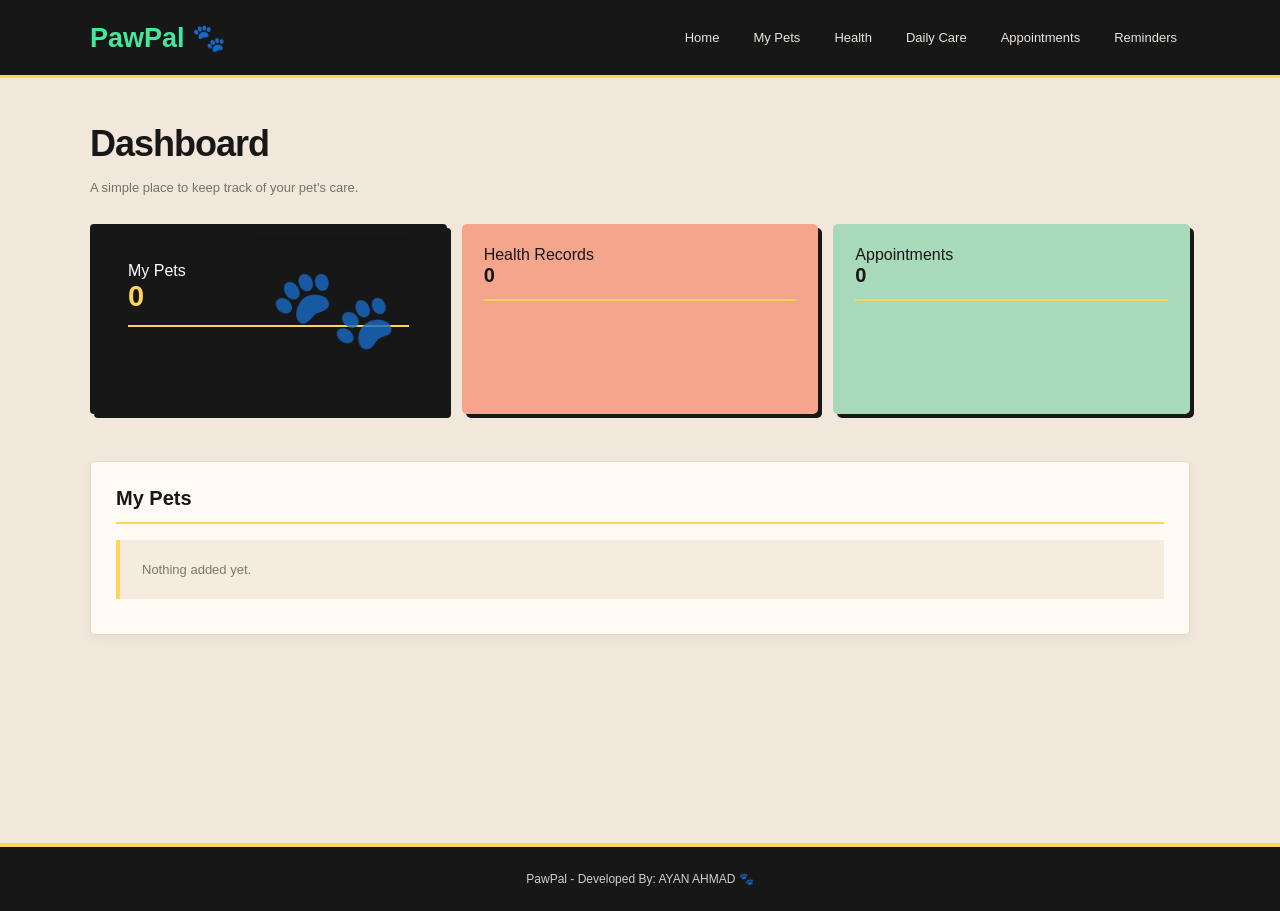
<file: index.html>
<!DOCTYPE html>
<html lang="en">
<head>
    <meta charset="UTF-8">
    <meta name="viewport" content="width=device-width, initial-scale=1.0">
    <title>Dashboard - PawPal</title>
    <link rel="stylesheet" href="style.css">
    <script src="scrist.js" defer></script>
</head>
<body data-page="dashboard">
    <header>
        <div class="header-content">
            <a class="logo" href="index.html">PawPal 🐾</a>
            <nav>
                <a href="index.html" data-nav="dashboard">Home</a>
                <a href="pets.html" data-nav="pets">My Pets</a>
                <a href="health.html" data-nav="health">Health</a>
                <a href="care.html" data-nav="care">Daily Care</a>
                <a href="appointments.html" data-nav="appointments">Appointments</a>
                <a href="reminders.html" data-nav="reminders">Reminders</a>
            </nav>
        </div>
    </header>

    <main>
        <h1>Dashboard</h1>
        <p class="intro">A simple place to keep track of your pet's care.</p>
        <div id="content"></div>
    </main>

    <footer>
        PawPal - Developed By: AYAN AHMAD 🐾
    </footer>
</body>
</html>
</file>
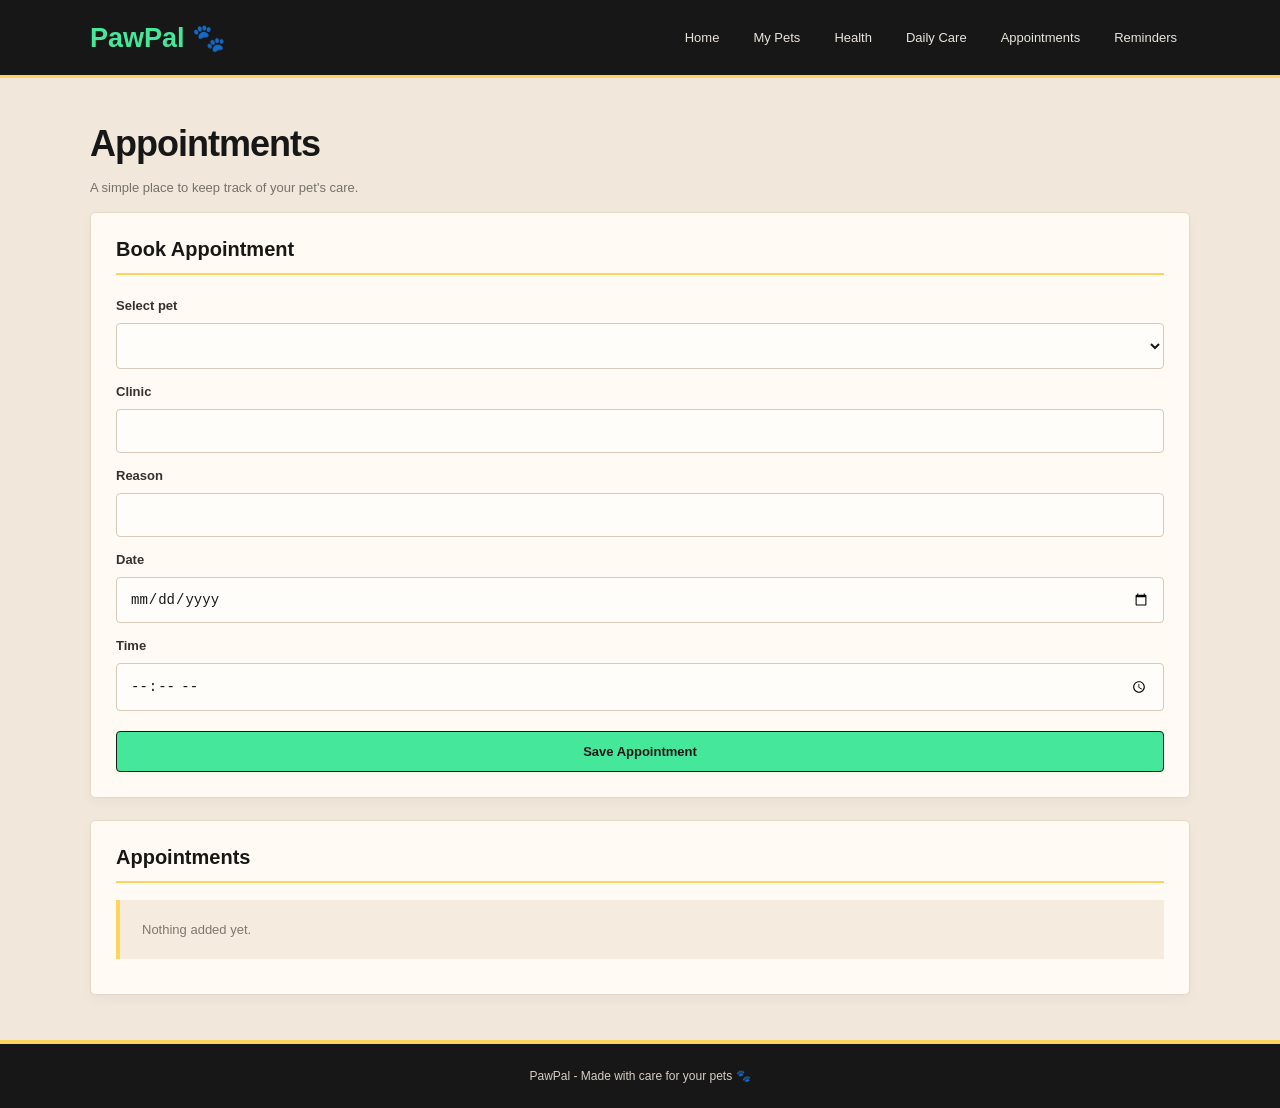
<file: appointments.html>
<!DOCTYPE html>
<html lang="en">
<head>
    <meta charset="UTF-8">
    <meta name="viewport" content="width=device-width, initial-scale=1.0">
    <title>Appointments - PawPal</title>
    <link rel="stylesheet" href="style.css">
    <script src="scrist.js" defer></script>
</head>
<body data-page="appointments">
    <header>
        <div class="header-content">
            <a class="logo" href="index.html">PawPal 🐾</a>
            <nav>
                <a href="index.html" data-nav="dashboard">Home</a>
                <a href="pets.html" data-nav="pets">My Pets</a>
                <a href="health.html" data-nav="health">Health</a>
                <a href="care.html" data-nav="care">Daily Care</a>
                <a href="appointments.html" data-nav="appointments">Appointments</a>
                <a href="reminders.html" data-nav="reminders">Reminders</a>
            </nav>
        </div>
    </header>

    <main>
        <h1>Appointments</h1>
        <p class="intro">A simple place to keep track of your pet's care.</p>
        <div id="content"></div>
    </main>

    <footer>
        PawPal - Made with care for your pets 🐾
    </footer>
</body>
</html>
</file>
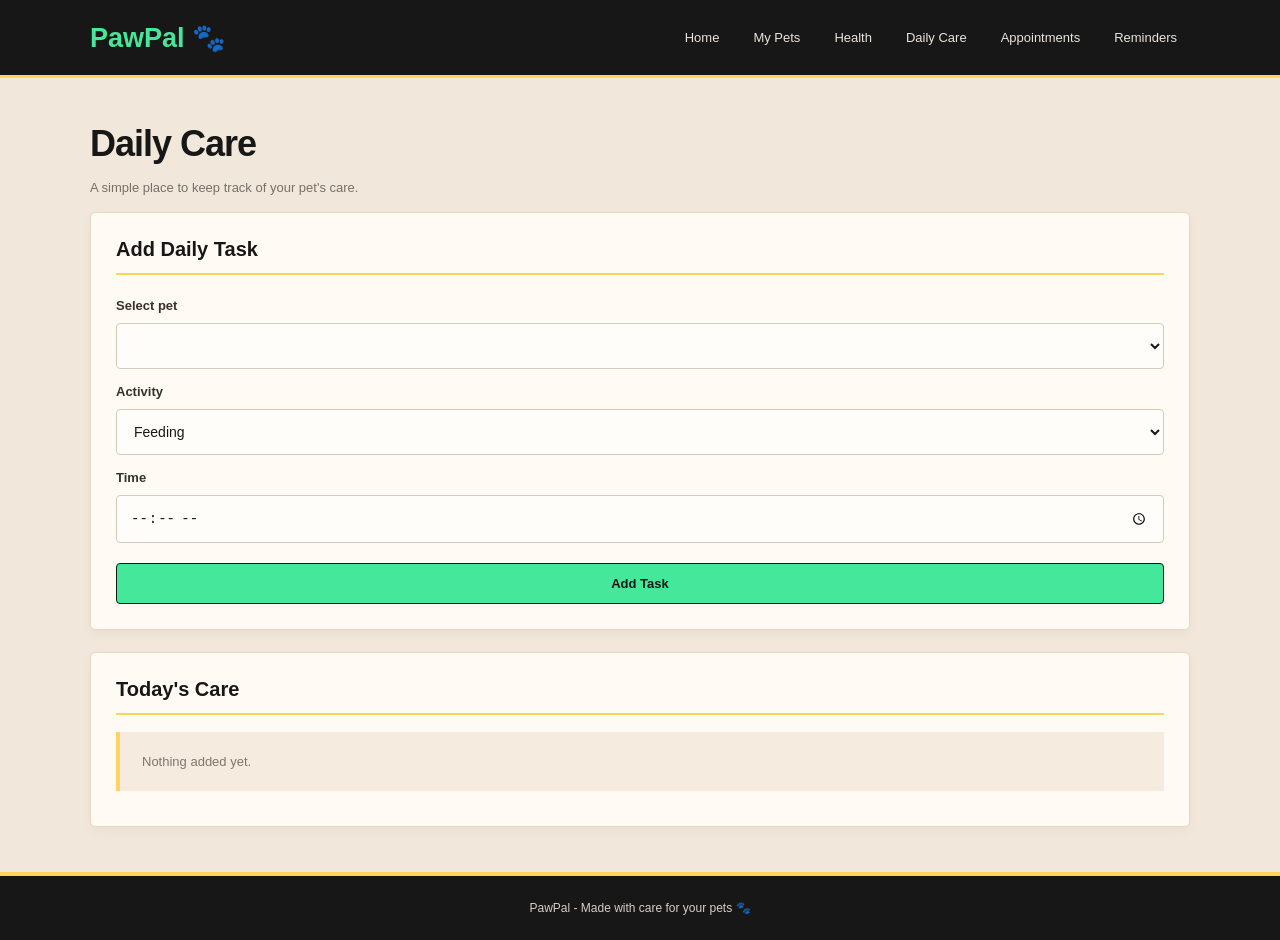
<file: care.html>
<!DOCTYPE html>
<html lang="en">
<head>
    <meta charset="UTF-8">
    <meta name="viewport" content="width=device-width, initial-scale=1.0">
    <title>Daily Care - PawPal</title>
    <link rel="stylesheet" href="style.css">
    <script src="scrist.js" defer></script>
</head>
<body data-page="care">
    <header>
        <div class="header-content">
            <a class="logo" href="index.html">PawPal 🐾</a>
            <nav>
                <a href="index.html" data-nav="dashboard">Home</a>
                <a href="pets.html" data-nav="pets">My Pets</a>
                <a href="health.html" data-nav="health">Health</a>
                <a href="care.html" data-nav="care">Daily Care</a>
                <a href="appointments.html" data-nav="appointments">Appointments</a>
                <a href="reminders.html" data-nav="reminders">Reminders</a>
            </nav>
        </div>
    </header>

    <main>
        <h1>Daily Care</h1>
        <p class="intro">A simple place to keep track of your pet's care.</p>
        <div id="content"></div>
    </main>

    <footer>
        PawPal - Made with care for your pets 🐾
    </footer>
</body>
</html>
</file>
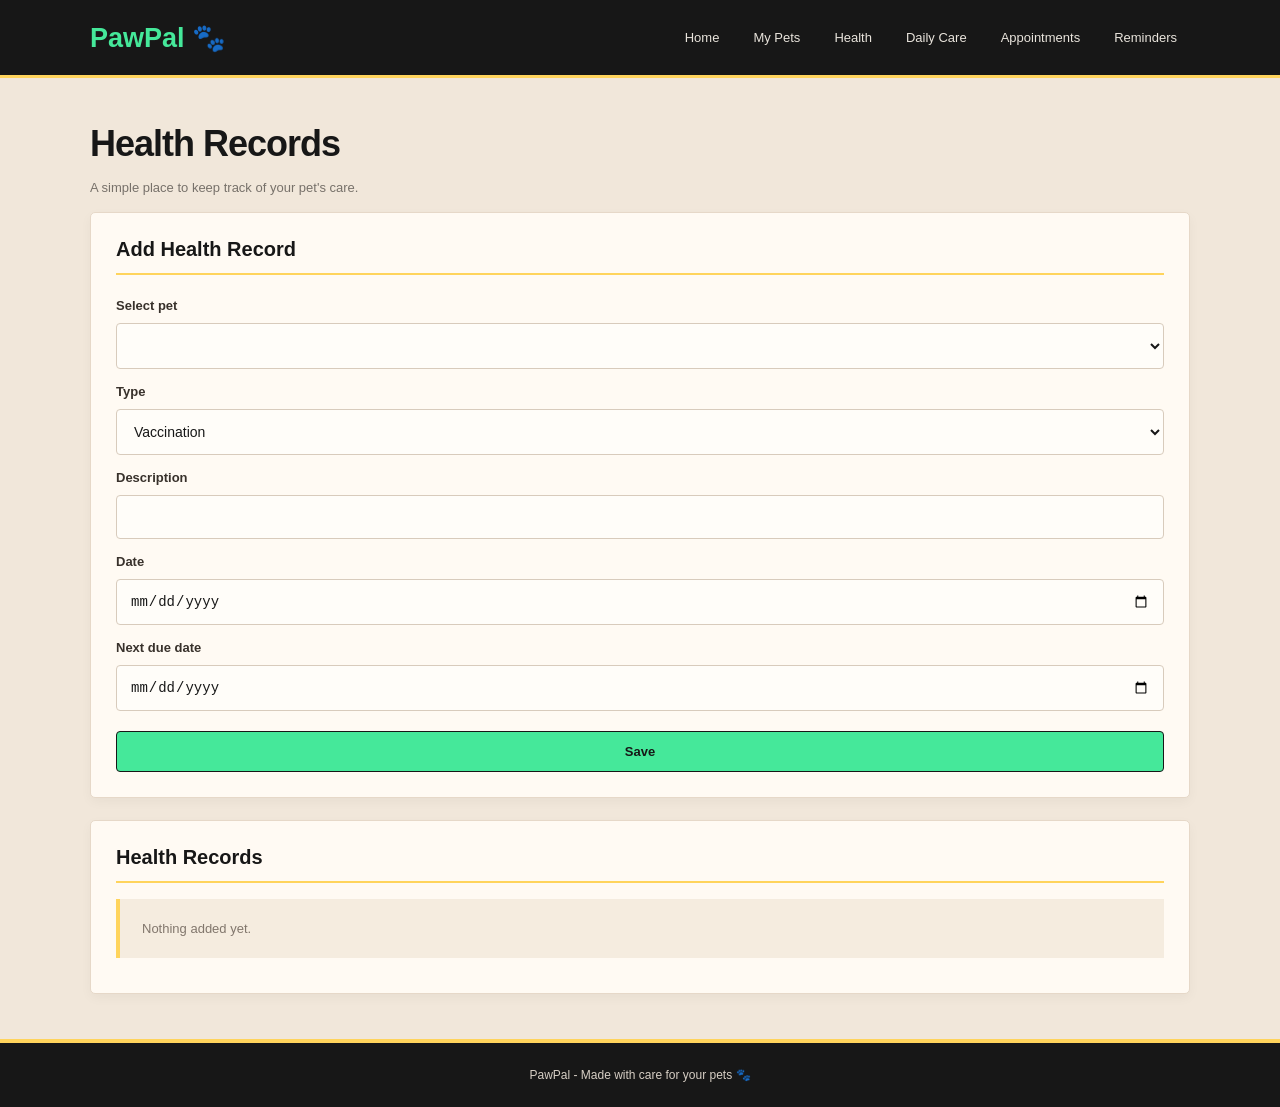
<file: health.html>
<!DOCTYPE html>
<html lang="en">
<head>
    <meta charset="UTF-8">
    <meta name="viewport" content="width=device-width, initial-scale=1.0">
    <title>Health Records - PawPal</title>
    <link rel="stylesheet" href="style.css">
    <script src="scrist.js" defer></script>
</head>
<body data-page="health">
    <header>
        <div class="header-content">
            <a class="logo" href="index.html">PawPal 🐾</a>
            <nav>
                <a href="index.html" data-nav="dashboard">Home</a>
                <a href="pets.html" data-nav="pets">My Pets</a>
                <a href="health.html" data-nav="health">Health</a>
                <a href="care.html" data-nav="care">Daily Care</a>
                <a href="appointments.html" data-nav="appointments">Appointments</a>
                <a href="reminders.html" data-nav="reminders">Reminders</a>
            </nav>
        </div>
    </header>

    <main>
        <h1>Health Records</h1>
        <p class="intro">A simple place to keep track of your pet's care.</p>
        <div id="content"></div>
    </main>

    <footer>
        PawPal - Made with care for your pets 🐾
    </footer>
</body>
</html>
</file>
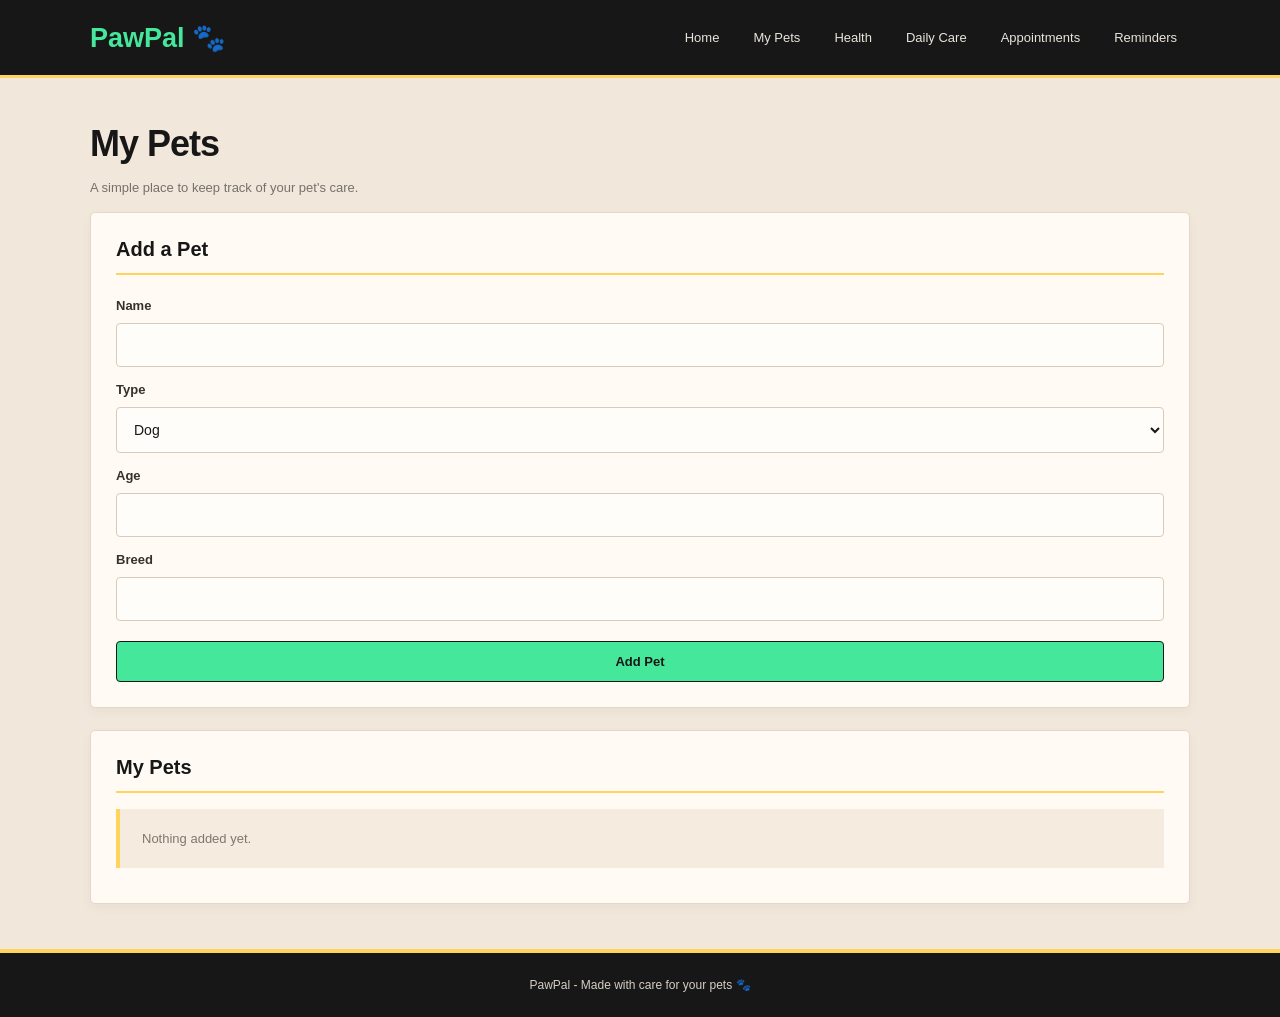
<file: pets.html>
<!DOCTYPE html>
<html lang="en">
<head>
    <meta charset="UTF-8">
    <meta name="viewport" content="width=device-width, initial-scale=1.0">
    <title>My Pets - PawPal</title>
    <link rel="stylesheet" href="style.css">
    <script src="scrist.js" defer></script>
</head>
<body data-page="pets">
    <header>
        <div class="header-content">
            <a class="logo" href="index.html">PawPal 🐾</a>
            <nav>
                <a href="index.html" data-nav="dashboard">Home</a>
                <a href="pets.html" data-nav="pets">My Pets</a>
                <a href="health.html" data-nav="health">Health</a>
                <a href="care.html" data-nav="care">Daily Care</a>
                <a href="appointments.html" data-nav="appointments">Appointments</a>
                <a href="reminders.html" data-nav="reminders">Reminders</a>
            </nav>
        </div>
    </header>

    <main>
        <h1>My Pets</h1>
        <p class="intro">A simple place to keep track of your pet's care.</p>
        <div id="content"></div>
    </main>

    <footer>
        PawPal - Made with care for your pets 🐾
    </footer>
</body>
</html>
</file>
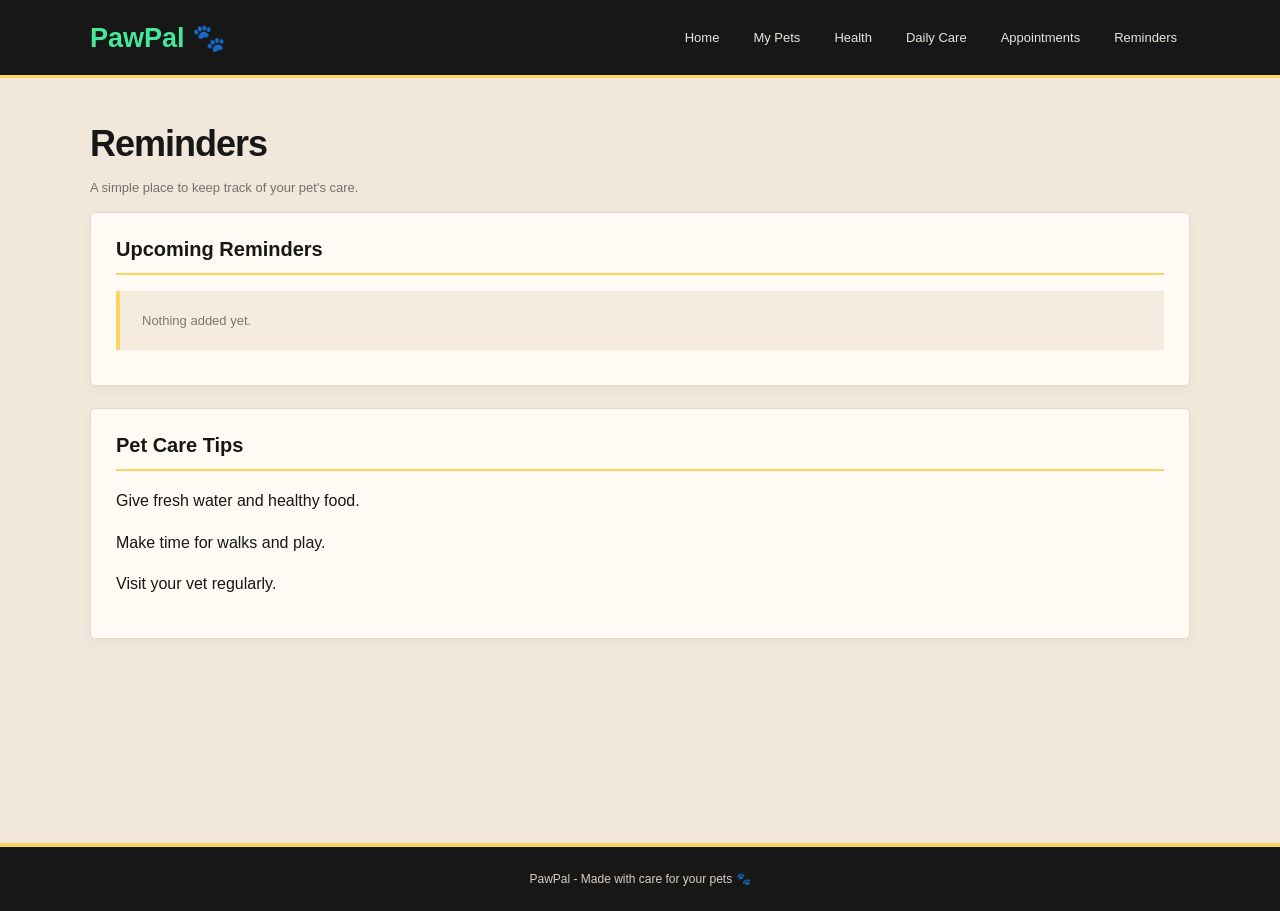
<file: reminders.html>
<!DOCTYPE html>
<html lang="en">
<head>
    <meta charset="UTF-8">
    <meta name="viewport" content="width=device-width, initial-scale=1.0">
    <title>Reminders - PawPal</title>
    <link rel="stylesheet" href="style.css">
    <script src="scrist.js" defer></script>
</head>
<body data-page="reminders">
    <header>
        <div class="header-content">
            <a class="logo" href="index.html">PawPal 🐾</a>
            <nav>
                <a href="index.html" data-nav="dashboard">Home</a>
                <a href="pets.html" data-nav="pets">My Pets</a>
                <a href="health.html" data-nav="health">Health</a>
                <a href="care.html" data-nav="care">Daily Care</a>
                <a href="appointments.html" data-nav="appointments">Appointments</a>
                <a href="reminders.html" data-nav="reminders">Reminders</a>
            </nav>
        </div>
    </header>

    <main>
        <h1>Reminders</h1>
        <p class="intro">A simple place to keep track of your pet's care.</p>
        <div id="content"></div>
    </main>

    <footer>
        PawPal - Made with care for your pets 🐾
    </footer>
</body>
</html>
</file>
<file: style.css>
/* PAWPAL - Pet Care Website */

* {
    box-sizing: border-box;
}

body {
    margin: 0;
    font-family: Arial, sans-serif;
    background: #f1e7da;
    color: #171717;
}

/* NAVIGATION */

header {
    background: #171717;
    padding: 20px 5%;
    border-bottom: 3px solid #ffd45c;
}

.header-content {
    max-width: 1100px;
    margin: auto;
    display: flex;
    align-items: center;
    justify-content: space-between;
    gap: 20px;
}

.logo {
    color: #45e89a;
    font-size: 27px;
    font-weight: bold;
    text-decoration: none;
}

nav {
    display: flex;
    flex-wrap: wrap;
    gap: 8px;
}

nav a {
    color: #e9e4dc;
    text-decoration: none;
    font-size: 13px;
    padding: 10px 13px;
    transition: 0.2s;
}

nav a:hover,
nav a.active {
    color: #45e89a;
}

/* MAIN */

main {
    max-width: 1100px;
    width: 90%;
    margin: 45px auto;
    min-height: 75vh;
}

h1 {
    color: #171717;
    font-size: 36px;
    letter-spacing: -1px;
    margin-bottom: 10px;
}

h2 {
    color: #171717;
    font-size: 20px;
    margin-top: 0;
}

p {
    line-height: 1.6;
}

.intro, .muted {
    color: #77716a;
    font-size: 13px;
}

/* HERO SECTION */

body[data-page="dashboard"] .card:first-child {
    background: #171717;
    color: white;
    border: none;
    border-radius: 4px;
    padding: 38px;
    min-height: 190px;
    position: relative;
    overflow: hidden;
}

body[data-page="dashboard"] .card:first-child h2 {
    color: #ffd45c;
    font-size: 29px;
}

body[data-page="dashboard"] .card:first-child p {
    color: #d0c9c0;
}

body[data-page="dashboard"] .card:first-child::after {
    content: "🐾";
    position: absolute;
    right: 55px;
    top: 30px;
    font-size: 95px;
    opacity: 0.8;
    transform: rotate(-20deg);
}

/* STATISTICS */

.stats {
    display: grid;
    grid-template-columns: repeat(3, 1fr);
    gap: 15px;
    margin: 25px 0;
}

.stats .card {
    min-height: 125px;
    border: none;
    border-radius: 5px;
    padding: 22px;
    box-shadow: 4px 4px 0 #171717;
    transition: 0.2s;
}

.stats .card:nth-child(1) {
    background: #ffd45c;
}

.stats .card:nth-child(2) {
    background: #f4a58c;
}

.stats .card:nth-child(3) {
    background: #a9d9bb;
}

.stats .card:hover {
    transform: translateY(-5px);
}

.stat-number {
    font-size: 34px;
    font-weight: bold;
    margin-bottom: 0;
}

/* CONTENT CARDS */

.card {
    background: #fffaf3;
    border: 1px solid #e6d8c8;
    border-radius: 5px;
    padding: 25px;
    margin-bottom: 22px;
    box-shadow: 0 4px 12px rgba(0,0,0,0.04);
    transition: 0.2s;
}

.card h2 {
    padding-bottom: 12px;
    border-bottom: 2px solid #ffd45c;
}

/* PET PROFILES */

.grid {
    display: grid;
    grid-template-columns: repeat(2, 1fr);
    gap: 15px;
}

.pet-info {
    display: flex;
    align-items: center;
    gap: 15px;
    background: #ffd45c;
    border: 1px solid #e9b83e;
    padding: 18px;
    border-radius: 5px;
    transition: 0.2s;
}

.pet-info:nth-child(even) {
    background: #f4a58c;
    border-color: #e58c70;
}

.pet-info:hover {
    transform: translateY(-3px);
}

.pet-emoji {
    font-size: 35px;
    background: rgba(255,255,255,0.4);
    padding: 10px;
    border-radius: 5px;
}

/* FORMS */

form {
    display: flex;
    flex-direction: column;
    gap: 10px;
    margin-top: 18px;
}

label {
    font-size: 13px;
    font-weight: bold;
    color: #38312b;
    margin-top: 5px;
}

input, select, textarea {
    width: 100%;
    padding: 13px;
    border: 1px solid #d8cbbc;
    border-radius: 4px;
    background: #fffdf9;
    color: #171717;
    font-size: 14px;
    outline: none;
}

input:focus, select:focus, textarea:focus {
    border: 1px solid #f4511e;
    box-shadow: 0 0 0 3px rgba(244,81,30,0.10);
}

input::placeholder, textarea::placeholder {
    color: #999087;
}

/* BUTTONS */

button, .button {
    background: #45e89a;
    color: #171717;
    border: 1px solid #171717;
    border-radius: 4px;
    padding: 12px 19px;
    font-size: 13px;
    font-weight: bold;
    cursor: pointer;
    transition: 0.2s;
}

form button {
    margin-top: 10px;
}

button:hover, .button:hover {
    background: #ffd45c;
    transform: translateY(-2px);
}

.delete-button {
    background: #f4511e;
    color: white;
    padding: 9px 13px;
}

.delete-button:hover {
    background: #d83d13;
}

/* LISTS */

ul {
    list-style: none;
    padding: 0;
    margin: 12px 0 0;
}

li {
    padding: 15px;
    margin: 10px 0;
    background: #f5ecdf;
    border-left: 4px solid #ffd45c;
    display: flex;
    justify-content: space-between;
    align-items: center;
    gap: 12px;
}

li:nth-child(even) {
    border-left-color: #f4511e;
}

li:last-child {
    border-bottom: none;
}

.empty {
    color: #81766c;
    font-size: 13px;
    text-align: center;
    padding: 22px;
    background: #f5ecdf;
}

.item-details {
    color: #81766c;
    font-size: 12px;
    margin-top: 5px;
}

/* TIPS */

.tip {
    background: #ffd45c;
    padding: 17px;
    border-radius: 4px;
    margin-top: 12px;
    font-size: 13px;
    border-left: 4px solid #171717;
}

.tip:nth-child(even) {
    background: #a9d9bb;
}

.tip p {
    margin-bottom: 0;
}

/* LINKS */

a {
    color: #e64c20;
    text-decoration: none;
}

a:hover {
    text-decoration: underline;
}

/* FOOTER */

footer {
    text-align: center;
    color: #d7cfc5;
    font-size: 12px;
    padding: 25px;
    background: #171717;
    border-top: 4px solid #ffd45c;
}

/* MOBILE */

@media (max-width: 700px) {
    .header-content {
        flex-direction: column;
        align-items: flex-start;
    }

    .stats, .grid {
        grid-template-columns: 1fr;
    }

    nav {
        gap: 4px;
    }

    nav a {
        padding: 8px;
    }

    main {
        margin-top: 25px;
    }

    .card {
        padding: 18px;
    }

    h1 {
        font-size: 28px;
    }

    body[data-page="dashboard"] .card:first-child::after {
        right: 12px;
        font-size: 60px;
    }
}
</file>
